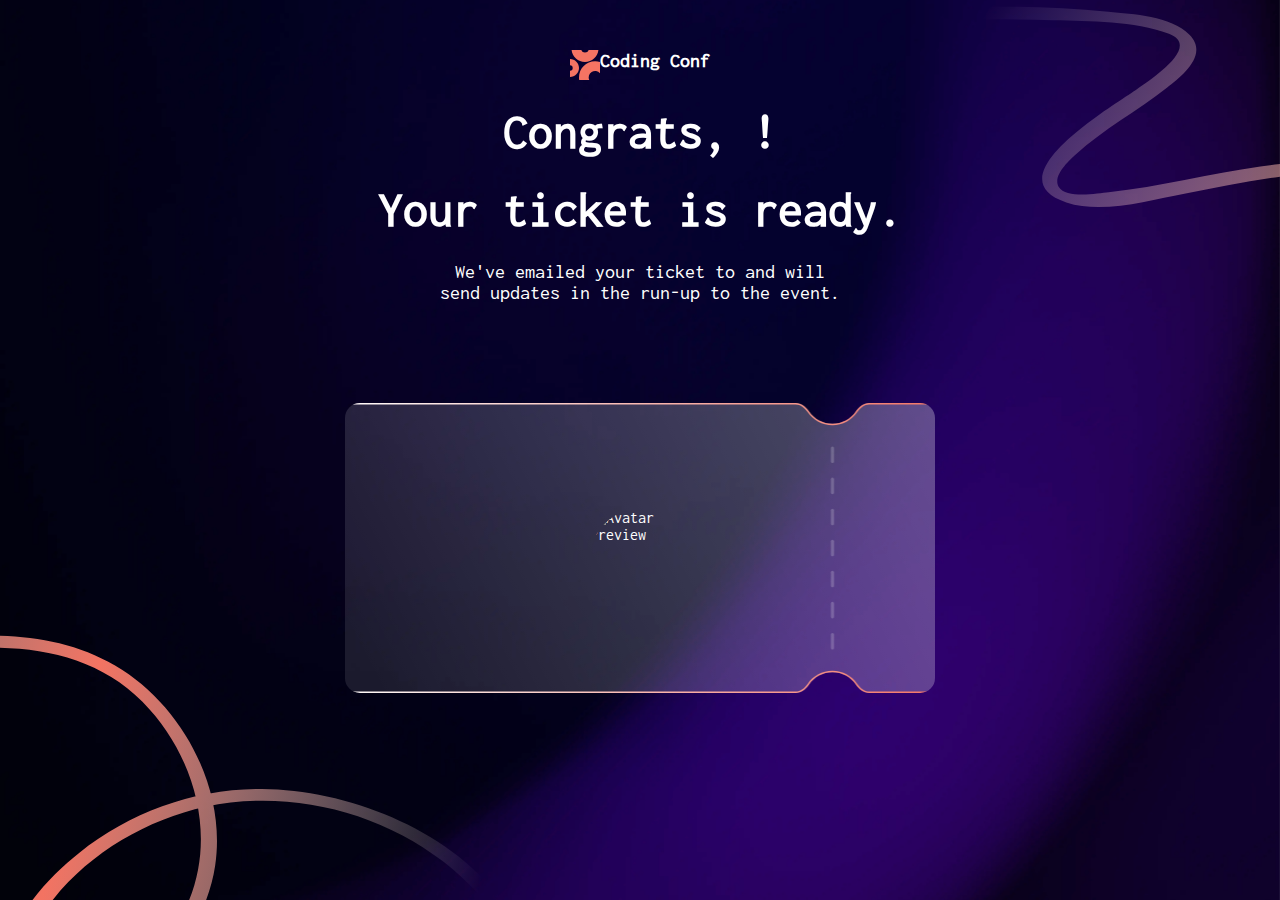
<file: congrats.html>
<!DOCTYPE html>
<html lang="en">
<head>
  <meta charset="UTF-8">
  <meta name="viewport" content="width=device-width, initial-scale=1.0">
  <link rel="icon" type="image/png" sizes="32x32" href="./assets/images/favicon-32x32.png">
  <title>Frontend Mentor | Conference ticket generator</title>
  <link rel="stylesheet" href="css/main.css">
</head>
<body>
  <main>
    <div id="logo">
      <img src="assets/images/logo-mark.svg" alt="LOGO">
      <a>Coding Conf</a>
    </div>
    <div id="hContainer">
      <h1>Congrats, <span id="userName"></span>!</h1>
      <h1>Your ticket is ready.</h1>
      <p id="congrts">We've emailed your ticket to <span id="userEmail"></span> and will send updates in the run-up to the event.</p>
    </div>
    <div id="ticket">
      

      <p> <span id="userName"></span></p>
      <img id="avatarPreview" alt="Avatar Preview" style="width: 100px; height: 100px; border-radius: 50%;">

    </div>
  </main>

  <script>
const userName = localStorage.getItem("userName");
const userEmail = localStorage.getItem("userEmail");
const userAvatar = localStorage.getItem("userAvatar"); 

if (userName) {
    document.querySelectorAll("#userName").forEach(el => {
        el.textContent = userName;
    });
}

if (userEmail) {
    document.getElementById("userEmail").textContent = userEmail;
}

if (userAvatar) {
    document.getElementById("avatarPreview").src = userAvatar;
}

  </script>
</body>
</html>
</file>
<file: css/main.css>
@font-face {
    font-family: 'Inconsolata';
    src: url('../assets/fonts/Inconsolata-VariableFont_wdth,wght.ttf') format('truetype');
    font-weight: normal;
    font-style: normal;
}

html {
    background-image: 
        url('../assets/images/pattern-squiggly-line-bottom-desktop.svg'), 
        url('../assets/images/pattern-squiggly-line-top.svg'),  
        url('../assets/images/background-desktop.png');
    background-repeat: no-repeat, no-repeat, no-repeat;
    background-size: 500px 300px, auto, cover; 
    background-position: left bottom, right top, center;
    font-family: 'Inconsolata';
    min-height: 100vh;
}
body {
    margin-top: 50px;
}

main {
    width: 50%;
    color: #fff;
    margin: 0 auto;
}

h1 {
    text-align: center;
    font-weight: 800;
    font-size: 50px;
    max-width: 700px;
    margin: 0 auto;
    margin-top: 25px;
    cursor: default;
}

h3 {
    text-align: center;
    font-weight: 400;
    font-size: 20px;
    margin: 0 auto;
    margin-top: 10px;
    max-width: 700px;
    cursor: default;
}

#FORMA {
    margin: 0 auto;
    max-width: 550px;
    margin-top: 50px;
}

.inputArea {
    height: 35px;
    width: 100%;
    max-width: 536px;
    border: 1px solid #ababab;
    border-radius: 5px;
    background-color: rgba(6, 2, 37, 0.5);
    color: #fff;
}

#logo {
    display: flex;
    justify-content: center;
    height: 30px;
    font-weight: bold;
    font-size: 20px;
    transition: transform 0.3s ease;
    user-select: none;
}
#logo:hover {
    transform: scale(1.01);
}

#upld {
    font-size: 13px;
}

.areaErr {
    color: #ef6b5a;
    font-size: 12px;
}

.upload-container {
    display: block;
    width: 100%;
    max-width: 500px;
    border: 2px dashed #ccc;
    padding: 20px;
    text-align: center;
    cursor: pointer;
    border-radius: 10px;
    transition: border-color 0.3s ease;
    position: relative;
}

.upload-container:hover {
    border-color: #007bff;
}

.upload-container input[type="file"] {
    display: none;
}

#previewContainer {
    display: none; 
    margin-top: 10px;
}

#avatarPreview {
    margin-bottom: 10px;
    border-radius: 50%;
}

#uploadStatus {
    color: #4CAF50;
    font-size: 14px;
}

.sbmtButton {
    background-color: #f67464;
    margin-top: 20px;
    font-weight: 600;
    height: 40px;
    width: 100%;
    max-width: 542px;
    border-radius: 10px;
    outline: none;
    border: none;
    cursor: pointer;
    transition: all 0.3s ease;
}

.sbmtButton:hover {
    background-color: #f87463e7;
}

#congrts {
    text-align: center;
    font-weight: 100;
    font-size: 20px;
    max-width: 400px;
    margin: 0 auto;
    margin-top: 25px;
    cursor: default;
}

#h1 {
    margin-top: 0;
}

#ticket {
    width: 550px;
    height: 250px;
    background-image: url('../assets/images/pattern-ticket.svg');
    background-size: cover;
    background-position: center;
    background-repeat: no-repeat;
    color: white;
    display: flex;
    justify-content: center;
    align-items: center;
    flex-direction: column;
    border-radius: 15px;
    padding: 20px;
    margin: 0 auto;
    margin-top: 100px;
}

@media (max-width: 768px) {
    html {
        background-size: auto, auto, cover;
        background-position: left bottom, right top, center;
    }

    main {
        width: 90%;
    }

    h1 {
        font-size: 32px;
    }

    h3 {
        font-size: 18px;
    }

    .inputArea, .upload-container, .sbmtButton {
        width: 100%;
        max-width: 100%;
    }

    #FORMA {
        width: 100%;
        padding: 0 15px;
    }
}

@media (max-width: 480px) {
    h1 {
        font-size: 28px;
    }

    h3 {
        font-size: 16px;
    }

    body {
        margin-top: 20px;
    }
}
</file>
